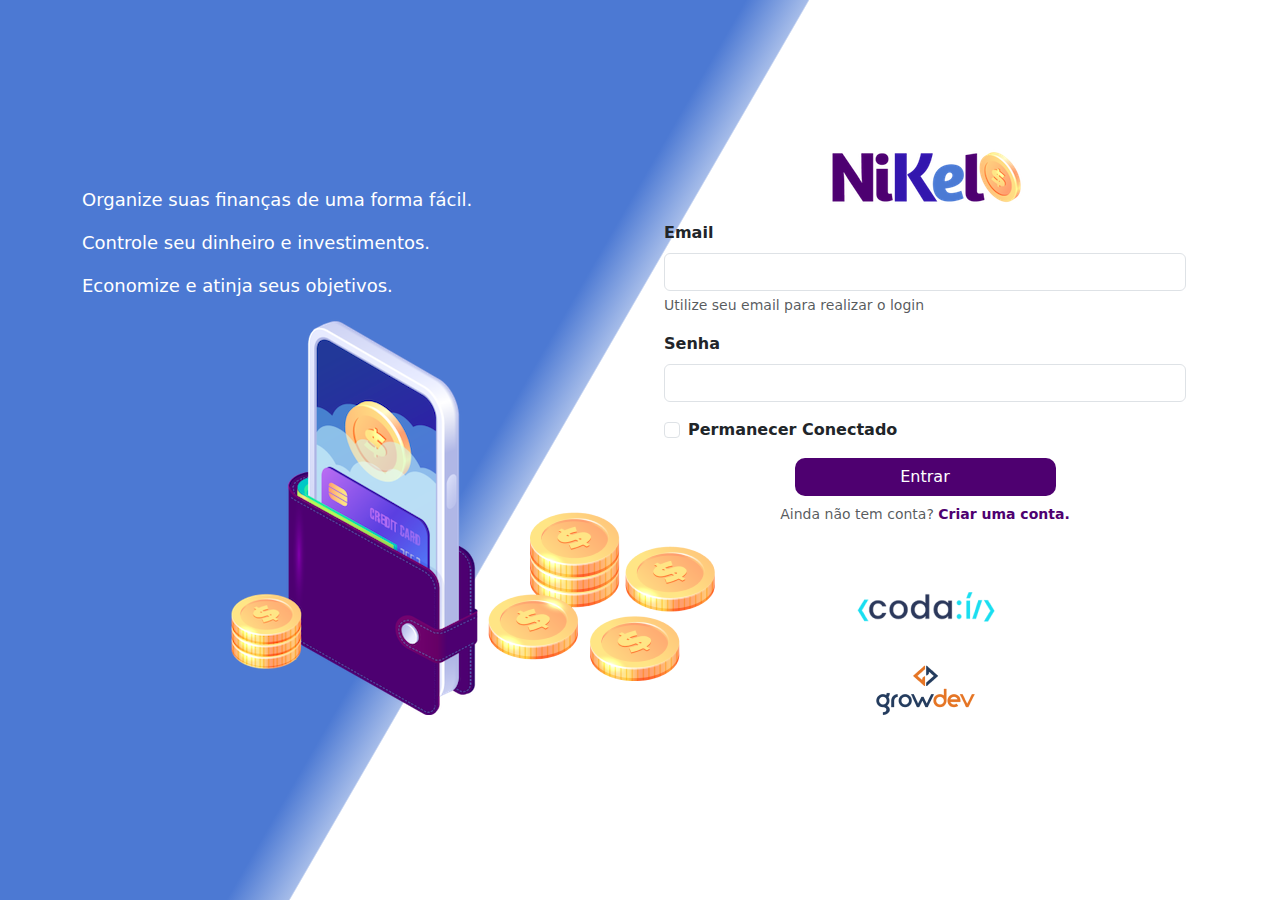
<file: public/index.html>
<!DOCTYPE html>
<html lang="pt">
<head>
    <meta charset="UTF-8">
    <meta name="viewport" content="width=device-width, initial-scale=1.0">
    <title>Nikel</title>
    <link rel="stylesheet" href="	https://cdn.jsdelivr.net/npm/bootstrap@5.3.0/dist/css/bootstrap.min.css">
    <link rel="stylesheet" href="./css/styles.css">
</head>
<body id="login">
    <main>
        <div class="container">
            <div class="row vh-100">
                <div class="col d-flex justify-content-center my-5 flex-column">
                    <div class="text-login">
                        <p>Organize suas finanças de uma forma fácil.</p>
                        <p>Controle seu dinheiro e investimentos.</p>
                        <p>Economize e atinja seus objetivos.</p>
                    </div>
                    <div class="text-center">
                        <img src="./assets/images/pocket.png" alt="image pocket" class="img-fluid">
                        <img src="./assets/images/coins.png" alt="image coins" class="img-fluid d-none d-md-inline coins">
                    </div>
                </div>
                <div class="col d-flex justify-content-center my-5 flex-column">
                    <div class="container">
                        <div class="row">
                            <div class="col">
                                <div class="text-center mb-3">
                                    <img src="./assets/images/nikel-logo.png" alt="logo nikel" class="img-fluid">                                
                                </div>
                            </div>
                        </div> 
                        <div class="row">
                            <div class="col">
                                <form id="login-form">
                                    <div class="mb-3">
                                      <label for="email-input" class="form-label"><strong>Email</strong></label>
                                      <input type="email" class="form-control" id="email-input" aria-describedby="emailHelp">
                                      <div id="emailHelp" class="form-text">Utilize seu email para realizar o login</div>
                                    </div>
                                    <div class="mb-3">
                                      <label for="password-input" class="form-label"><strong>Senha</strong></label>
                                      <input type="password" class="form-control" id="password-input">
                                    </div>
                                    <div class="mb-3 form-check">
                                      <input type="checkbox" class="form-check-input" id="session-check">
                                      <label class="form-check-label" for="session-check"><strong>Permanecer Conectado</strong></label>
                                    </div>
                                    <button type="submit" class="btn button-login">Entrar</button>
                                  </form>
                            </div>
                        </div>  
                        <div class="row">
                            <div class="col">
                                <p id="link-conta" class="text-center form-text mt-2" data-bs-toggle="modal" data-bs-target="#register-modal">Ainda não tem conta? <spam class="link-default"><strong>Criar uma conta.</strong></spam></p>
                            </div>
                        </div>
                        <div class="row">
                            <div class="col">
                                <div class="text-center mt-5">
                                    <img src="./assets/images/codai-logo.png" alt="">
                                </div>
                            </div>
                        </div>
                        <div class="row">
                            <div class="col">
                                <div class="text-center">
                                    <img src="./assets/images/growdev-logo.png" alt="">
                                </div>
                            </div>
                        </div>           
                    </div>
            </div>
        </div>
   
  
  <!-- Modal -->
  <div class="modal fade" id="register-modal" tabindex="-1" aria-labelledby="exampleModalLabel" aria-hidden="true">
    <div class="modal-dialog">
      <div class="modal-content">
        <div class="modal-header">
          <h5 class="modal-title" id="exampleModalLabel">Criar Conta</h5>
          <button type="button" class="btn-close" data-bs-dismiss="modal" aria-label="Close"></button>
        </div>
        <form id="create-form">
            <div class="modal-body"> 
                <div class="mb-3">
                  <label for="email-create-input" class="form-label"><strong>Email</strong></label>
                  <input type="email" class="form-control" id="email-create-input" aria-describedby="emailHelp" required>
                  <div id="emailHelp" class="form-text">Utilize seu email para realizar o cadastro.</div>
                </div>
                <div class="mb-3">
                  <label for="password-create-input" class="form-label"><strong> Criar Senha</strong></label>
                  <input type="password" class="form-control" id="password-create-input" required>
                  <div id="emailHelp" class="form-text">Crie uma senha fácil de lembrar.</div>
                </div>
            </div>
        
            <div class="modal-footer">
                <button type="button" class="btn btn-secondary button-cancel" data-bs-dismiss="modal">Cancelar</button>
                <button type="submit" class="btn button-default">Criar Conta</button>
            </div>
        </form>
      </div>
    </div>
  </div>
    </main>
    <script src="https://cdn.jsdelivr.net/npm/bootstrap@5.3.0/dist/js/bootstrap.bundle.min.js" integrity="sha384-geWF76RCwLtnZ8qwWowPQNguL3RmwHVBC9FhGdlKrxdiJJigb/j/68SIy3Te4Bkz" crossorigin="anonymous"></script>
    <script src="./JS/index.js"></script>
</body>
</html>
</file>
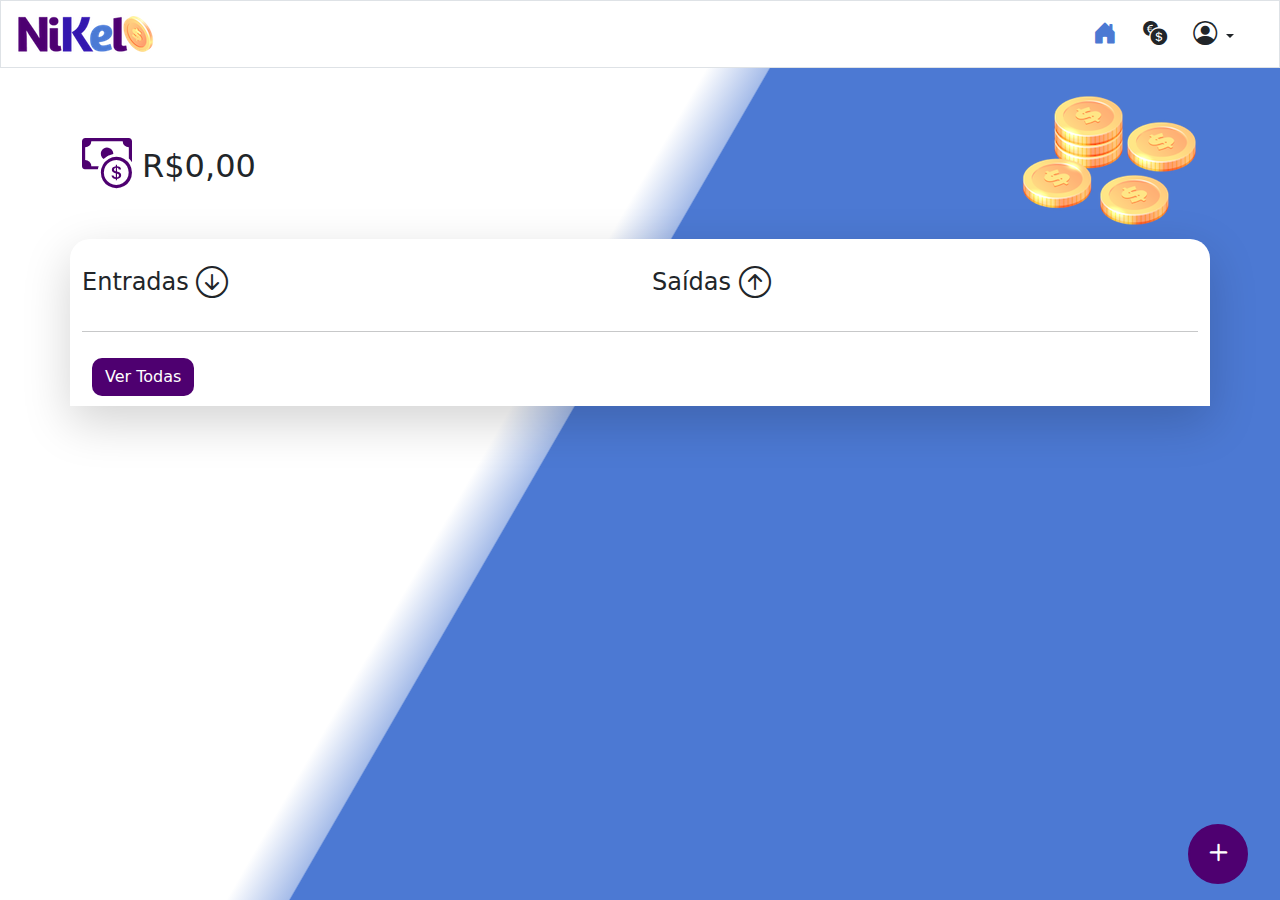
<file: public/home.html>
<!DOCTYPE html>
<html lang="pt">
<head>
    <meta charset="UTF-8">
    <meta name="viewport" content="width=device-width, initial-scale=1.0">
    <title>Nikel - HOME</title>
    <link rel="stylesheet" href="https://cdn.jsdelivr.net/npm/bootstrap-icons@1.10.5/font/bootstrap-icons.css">
    <link rel="stylesheet" href="	https://cdn.jsdelivr.net/npm/bootstrap@5.3.0/dist/css/bootstrap.min.css">
    <link rel="stylesheet" href="./css/styles.css">
</head>
<body id="app">
    <header>
        <nav class="navbar navbar-expand bg-white border">
            <div class="container-fluid">
              <a class="navbar-brand" href="#">
                <img src="./assets/images/nikel-small-logo.png" alt="logo nikel" class="img-fluid" >
              </a>
              <button class="navbar-toggler" type="button" data-bs-toggle="collapse" data-bs-target="#navbarSupportedContent" aria-controls="navbarSupportedContent" aria-expanded="false" aria-label="Toggle navigation">
                <span class="navbar-toggler-icon"></span>
              </button>
              <div class="collapse navbar-collapse justify-content-end" id="navbarSupportedContent">
                <div class="d-flex menu">
                    <a href="home.html"><button class="btn" type="button"><i class="bi bi-house-door-fill color-secondary fs-4"></i></button></a>
                    <a href="transactions.html"><button class="btn" type="button"><i class="bi bi-currency-exchange fs-4"></i></button></a>
                        <div class="dropdown">
                            <button class="btn dropdown-toggle" type="button" data-bs-toggle="dropdown" aria-expanded="false">
                                <i class="bi bi-person-circle fs-4"></i>
                            </button>
                            <ul class="dropdown-menu logout">
                              <li><button class="dropdown-item" id="button-logout">Sair</button></li>
                             
                            </ul>
                        </div>
                </div>
                
              </div>
            </div>
          </nav>
    </header>


    <main>
        <div class="container-lg">
            <div class="row">
                <div class="col d-flex mt-4 justify-content-start align-items-center">
                    <i class="bi bi-cash-coin color-primary icon-detail"></i>
                    <span class="fs-2" id="total">R$0,00</span>
                </div>
                <div class="col d-flex mt-4 justify-content-end">
                    <div class="text-center">
                        <img src="assets/images/coins-small.png" alt="image coins">
                    </div>
                </div>          
            </div>
            <div class="row">
                <div class="col-12 shadow-lg info">
                    <div class="container">
                        <div class="row">
                            <div class="col-6">
                               <span class="fs-4">Entradas <i class="bi bi-arrow-down-circle fs-2 align-middle"></i></span> 
                            </div>
                            <div class="col-6">
                                <span class="fs-4">Saídas <i class="bi bi-arrow-up-circle fs-2 align-middle"></i></span>
                            </div>
                            <div class="col-12 mt-2">
                                <hr>
                            </div>
                        </div>
                        <div class="row">
                            <div class="col-6">
                                <div class="container p-0" id="cash-in-list">
                                    
                                </div>
                            </div>
                            <div class="col-6">
                                <div class="container p-0" id="cash-out-list">
                                    
                                </div>
                            </div>
                            <div class="col-12">
                                <button type="button" class="btn button-default" id="transactions-button">Ver Todas</button>
                            </div>
                        </div>
                    </div>
                </div>
            </div>
            <button class="btn button-float" data-bs-toggle="modal" data-bs-target="#transaction-modal"><i class="bi bi-plus"></i></button>
        </div> 

        <div class="modal fade" id="transaction-modal" tabindex="-1" aria-labelledby="exampleModalLabel" aria-hidden="true">
            <div class="modal-dialog">
              <div class="modal-content">
                <div class="modal-header">
                  <h1 class="modal-title fs-5" id="exampleModalLabel">Adicionar lançamento</h1>
                  <button type="button" class="btn-close" data-bs-dismiss="modal" aria-label="Close"></button>
                </div>
                <form id="transaction-form">
                    <div class="modal-body"> 
                        <div class="mb-3">
                          <label for="value-input" class="form-label"><strong>Valor</strong></label>
                          <input type="number" step="any" class="form-control" id="value-input" aria-describedby="emailHelp" required>
                        </div>
                        <div class="mb-3">
                          <label for="description-input" class="form-label"><strong> Descrição</strong></label>
                          <input type="text" class="form-control" id="description-input" required>
                        </div>
                        <div class="mb-3">
                            <label for="date-input" class="form-label"><strong>Data</strong></label>
                            <input type="date" class="form-control" id="date-input" required>
                          </div>
                          <div class="mb-3">
                            <div class="form-check form-check-inline">
                                <input class="form-check-input" type="radio" name="type-input" id="inlineRadio1" value="1" checked>
                                <label class="form-check-label" for="inlineRadio1">Entrada</label>
                              </div>
                              <div class="form-check form-check-inline">
                                <input class="form-check-input" type="radio" name="type-input" id="inlineRadio2" value="2">
                                <label class="form-check-label" for="inlineRadio2">Saída</label>
                              </div>
                              
                          </div>
                    </div>
                
                    <div class="modal-footer">
                        <button type="button" class="btn btn-secondary button-cancel" data-bs-dismiss="modal">Cancelar</button>
                        <button type="submit" class="btn button-default">Adicionar</button>
                    </div>
                </form>
              </div>
            </div>
          </div>   
    </main>
    <script src="https://cdn.jsdelivr.net/npm/bootstrap@5.3.0/dist/js/bootstrap.bundle.min.js" integrity="sha384-geWF76RCwLtnZ8qwWowPQNguL3RmwHVBC9FhGdlKrxdiJJigb/j/68SIy3Te4Bkz" crossorigin="anonymous"></script>
    <script src="./JS/home.js"></script>
</body>
</html>
</file>
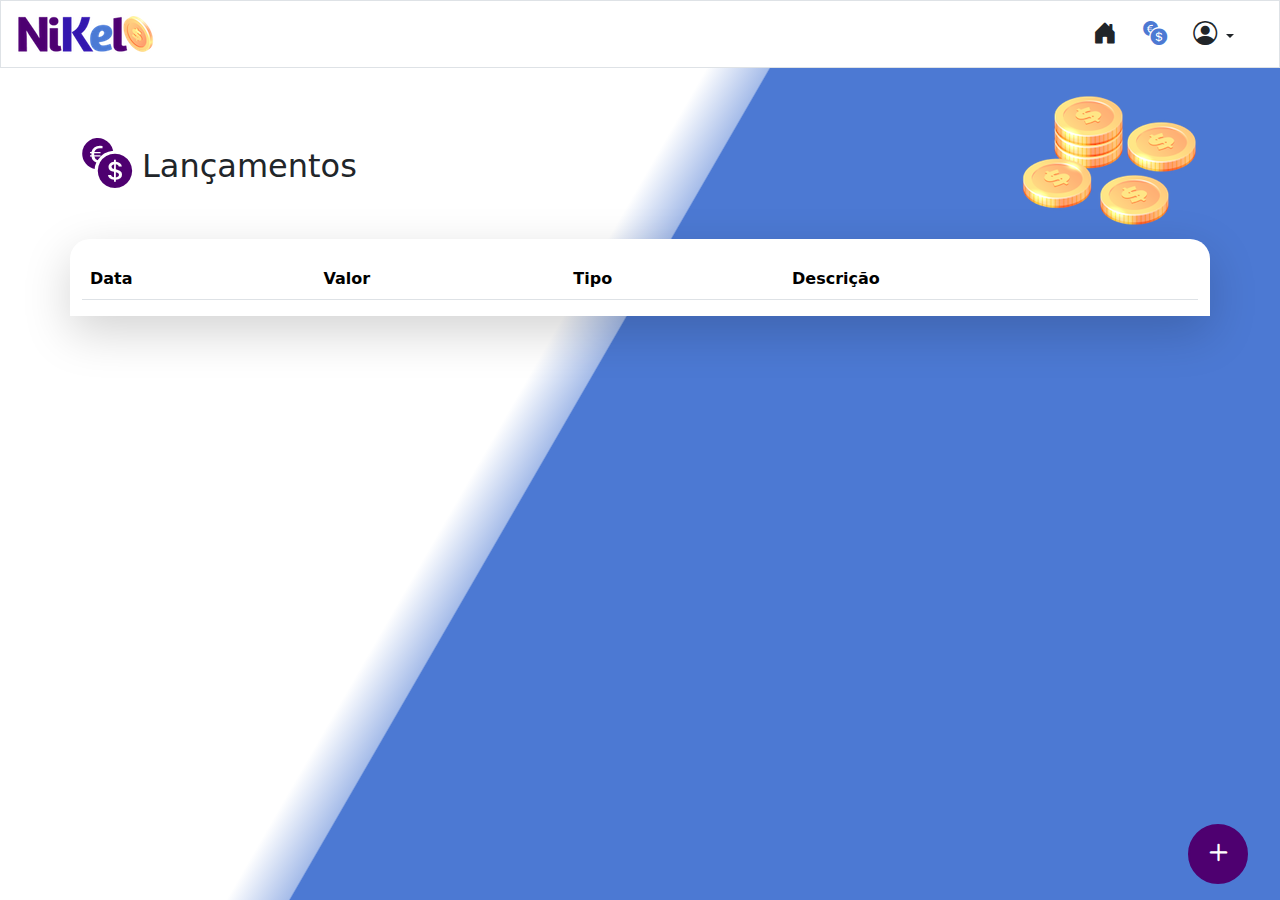
<file: public/transactions.html>
<!DOCTYPE html>
<html lang="pt">
<head>
    <meta charset="UTF-8">
    <meta name="viewport" content="width=device-width, initial-scale=1.0">
    <title>Nikel - Lançamentos</title>
    <link rel="stylesheet" href="https://cdn.jsdelivr.net/npm/bootstrap-icons@1.10.5/font/bootstrap-icons.css">
    <link rel="stylesheet" href="	https://cdn.jsdelivr.net/npm/bootstrap@5.3.0/dist/css/bootstrap.min.css">
    <link rel="stylesheet" href="./css/styles.css">
</head>
<body id="app">
    <header>
        <nav class="navbar navbar-expand bg-white border">
            <div class="container-fluid">
              <a class="navbar-brand" href="#">
                <img src="./assets/images/nikel-small-logo.png" alt="logo nikel" class="img-fluid" >
              </a>
              <button class="navbar-toggler" type="button" data-bs-toggle="collapse" data-bs-target="#navbarSupportedContent" aria-controls="navbarSupportedContent" aria-expanded="false" aria-label="Toggle navigation">
                <span class="navbar-toggler-icon"></span>
              </button>
              <div class="collapse navbar-collapse justify-content-end" id="navbarSupportedContent">
                <div class="d-flex menu">
                    <a href="home.html"><button class="btn" type="button"><i class="bi bi-house-door-fill  fs-4"></i></button></a>
                    <a href="transactions.html"><button class="btn" type="button"><i class="bi bi-currency-exchange color-secondary fs-4"></i></button></a>
                        <div class="dropdown">
                            <button class="btn dropdown-toggle" type="button" data-bs-toggle="dropdown" aria-expanded="false">
                                <i class="bi bi-person-circle fs-4"></i>
                            </button>
                            <ul class="dropdown-menu logout">
                              <li><button class="dropdown-item" id="button-logout">Sair</button></li>
                             
                            </ul>
                        </div>
                </div>
                
              </div>
            </div>
          </nav>
    </header>


    <main>
        <div class="container-lg">
            <div class="row">
                <div class="col d-flex mt-4 justify-content-start align-items-center">
                    <i class="bi bi-currency-exchange color-primary icon-detail"></i>
                    <span class="fs-2">Lançamentos</span>
                </div>
                <div class="col d-flex mt-4 justify-content-end">
                    <div class="text-center">
                        <img src="assets/images/coins-small.png" alt="image coins">
                    </div>
                </div>          
            </div>
            <div class="row">
                <div class="col-12 shadow-lg info">
                    <div class="container">
                        <div class="row">
                            <div class="col">
                                <table class="table">
                                    <thead>
                                      <tr>
                                        <th scope="col">Data</th>
                                        <th scope="col">Valor</th>
                                        <th scope="col">Tipo</th>
                                        <th scope="col">Descrição</th>
                                      </tr>
                                    </thead>
                                    <tbody id="transactions-list">
                                      
                                      
                                    </tbody>
                                  </table>
                            </div>
                        </div>
                    </div>
                </div>
            </div>
            <button class="btn button-float" data-bs-toggle="modal" data-bs-target="#transaction-modal"><i class="bi bi-plus"></i></button>
        </div>   
        
        <div class="modal fade" id="transaction-modal" tabindex="-1" aria-labelledby="exampleModalLabel" aria-hidden="true">
          <div class="modal-dialog">
            <div class="modal-content">
              <div class="modal-header">
                <h1 class="modal-title fs-5" id="exampleModalLabel">Adicionar lançamento</h1>
                <button type="button" class="btn-close" data-bs-dismiss="modal" aria-label="Close"></button>
              </div>
              <form id="transaction-form">
                  <div class="modal-body"> 
                      <div class="mb-3">
                        <label for="value-input" class="form-label"><strong>Valor</strong></label>
                        <input type="number" step="any" class="form-control" id="value-input" aria-describedby="emailHelp">
                      </div>
                      <div class="mb-3">
                        <label for="description-input" class="form-label"><strong> Descrição</strong></label>
                        <input type="text" class="form-control" id="description-input">
                      </div>
                      <div class="mb-3">
                          <label for="date-input" class="form-label"><strong>Data</strong></label>
                          <input type="date" class="form-control" id="date-input">
                        </div>
                        <div class="mb-3">
                          <div class="form-check form-check-inline">
                              <input class="form-check-input" type="radio" name="type-input" id="inlineRadio1" value="1" checked>
                              <label class="form-check-label" for="inlineRadio1">Entrada</label>
                            </div>
                            <div class="form-check form-check-inline">
                              <input class="form-check-input" type="radio" name="type-input" id="inlineRadio2" value="2">
                              <label class="form-check-label" for="inlineRadio2">Saída</label>
                            </div>
                            
                        </div>
                  </div>
              
                  <div class="modal-footer">
                      <button type="button" class="btn btn-secondary button-cancel" data-bs-dismiss="modal">Cancelar</button>
                      <button type="submit" class="btn btn-primary button-default">Adicionar</button>
                  </div>
              </form>
            </div>
          </div>
        </div>

    </main>
    <script src="https://cdn.jsdelivr.net/npm/bootstrap@5.3.0/dist/js/bootstrap.bundle.min.js" integrity="sha384-geWF76RCwLtnZ8qwWowPQNguL3RmwHVBC9FhGdlKrxdiJJigb/j/68SIy3Te4Bkz" crossorigin="anonymous"></script>
    <script src="./JS/transactions.js"></script>
</body>
</html>
</file>
<file: public/css/styles.css>
#login {
    background:  linear-gradient(120deg, #4c79d3, 44.9%, #ffffff 45%) no-repeat fixed;
}

#app {
    background: linear-gradient(120deg, #ffffff, 44.9%, #4c79d3 45%) no-repeat fixed;
}

.color-primary {
    color: #4e0070;
}

.color-secondary {
    color: #4c79d3;
}
.icon-detail {
    font-size: 50px;
    margin-right: 10px;
    vertical-align: middle;

}

.text-login {
    color: white;
    font-size: 18px;
    font-weight: 500;
}

.coins {
    position: absolute;
    bottom: 200px;
}

.button-login {
    border-radius: 10px;
    background-color: #4e0070;
    color: white;
    width: 50%;
    margin: 0 25%;
}

.button-default {
    border-radius: 10px;
    background-color: #4e0070;
    color: white;
    margin: 10px 10px 10px 10px;
}

.button-cancel {
    border-radius: 10px;
}

.button-float {
    border-radius: 100%;
    height: 60px;
    width: 60px;
    position: fixed;
    bottom: 1rem;
    right: 2rem;
    font-size: 35px;
    background-color: #4e0070;
    color: #ffffff;
    padding: 0!important ;
    border: 2px solid #4e0070;
}

.button-float:hover {
    border: 2px solid #4c79d3;
    background-color: #ffffff;
    color: #4c79d3;

}

.button-login:hover, .button-default:hover {
    background: #4c79d3;
    color: #ffffff;
}

.link-default {
color: #4e0070;
cursor: pointer;
}

.link-default:hover {
    color: #4c79d3;
}

.info {
    background-color: white;
    border-radius: 20px 20px 0px 0px;
    padding: 20px 0px 0px 0px ;

}

.logout {
    min-width: 5rem !important;
}

.menu {
    margin-right: 20px;
}
</file>
